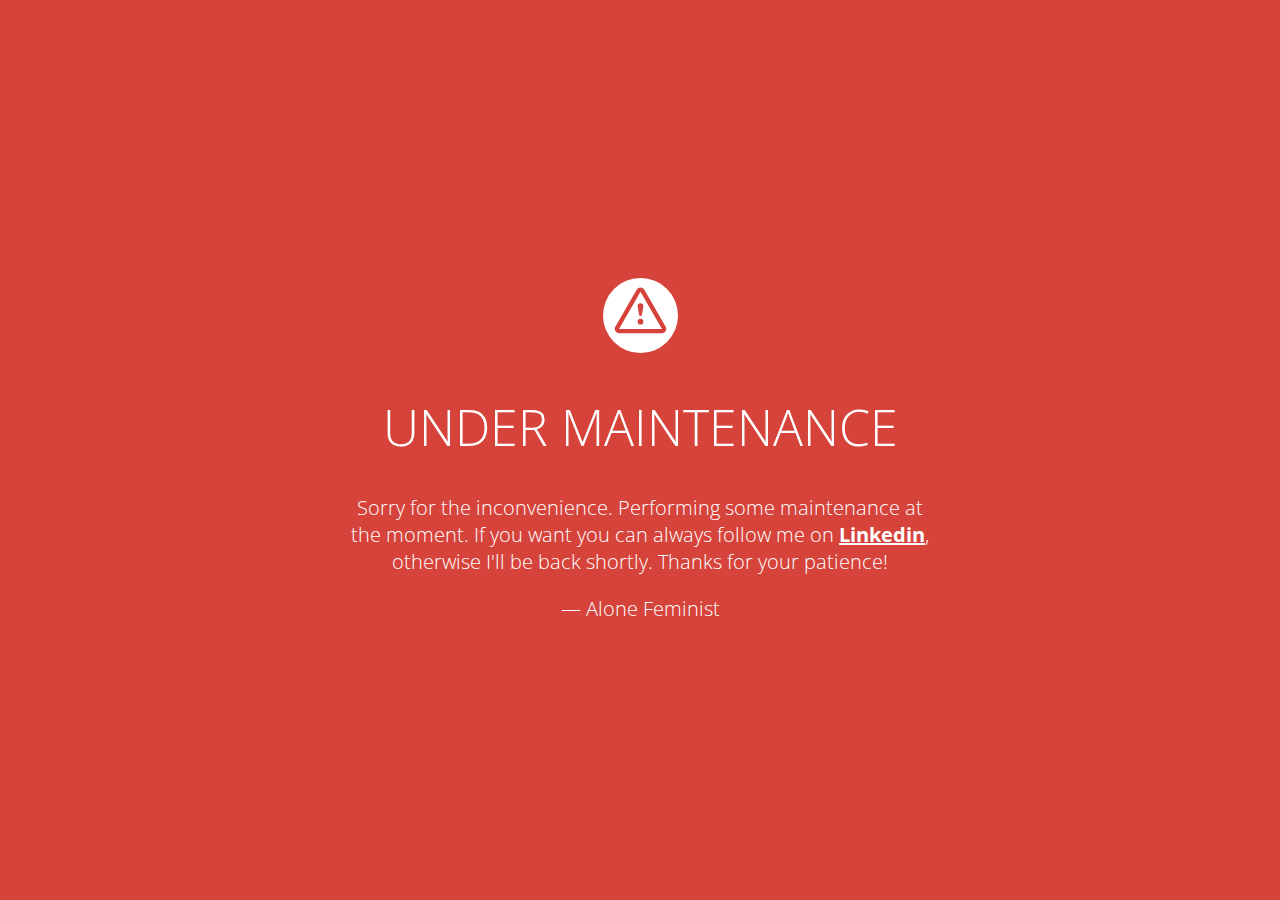
<file: maintain.html>
<!DOCTYPE html>
<html lang="en">

<head>

    <meta property='og:title' content='This is title2' />
    <meta property='og:image' content='https://www.w3schools.com/howto/img_forest.jpg' />
    <meta property='og:description' content='DESCRIPTION OF YOUR SITE' />
    <meta property='og:url' content='http://maintain.nojha.in/' />
    <meta property='og:image:width' content='1200' />
    <meta property='og:image:height' content='627' />

    <meta property="og:type" content='website' />

    <meta charset="UTF-8">
    <meta http-equiv="X-UA-Compatible" content="IE=edge">
    <meta name="viewport" content="width=device-width, initial-scale=1.0">

    <link href="https://fonts.googleapis.com/css?family=Open+Sans:300,400,700" rel="stylesheet">

    <style>
        html,
        body {
            padding: 0;
            margin: 0;
            width: 100%;
            height: 100%;
        }

        * {
            box-sizing: border-box;
        }

        body {
            text-align: center;
            padding: 0;
            background: #d6433b;
            color: #fff;
            font-family: Open Sans;
        }

        h1 {
            font-size: 50px;
            font-weight: 100;
            text-align: center;
        }

        body {
            font-family: Open Sans;
            font-weight: 100;
            font-size: 20px;
            color: #fff;
            text-align: center;
            display: -webkit-box;
            display: -ms-flexbox;
            display: flex;
            -webkit-box-pack: center;
            -ms-flex-pack: center;
            justify-content: center;
            -webkit-box-align: center;
            -ms-flex-align: center;
            align-items: center;
        }

        article {
            display: block;
            width: 700px;
            padding: 50px;
            margin: 0 auto;
        }

        a {
            color: #fff;
            font-weight: bold;
        }

        a:hover {
            text-decoration: none;
        }

        svg {
            width: 75px;
            margin-top: 1em;
        }
    </style>

</head>

<body>
    <article>
        <svg xmlns="http://www.w3.org/2000/svg" viewBox="0 0 202.24 202.24">
            <defs>
                <style>
                    .cls-1 {
                        fill: #fff;
                    }
                </style>
            </defs>
            <title>Asset 3</title>
            <g id="Layer_2" data-name="Layer 2">
                <g id="Capa_1" data-name="Capa 1">
                    <path class="cls-1"
                        d="M101.12,0A101.12,101.12,0,1,0,202.24,101.12,101.12,101.12,0,0,0,101.12,0ZM159,148.76H43.28a11.57,11.57,0,0,1-10-17.34L91.09,31.16a11.57,11.57,0,0,1,20.06,0L169,131.43a11.57,11.57,0,0,1-10,17.34Z" />
                    <path class="cls-1"
                        d="M101.12,36.93h0L43.27,137.21H159L101.13,36.94Zm0,88.7a7.71,7.71,0,1,1,7.71-7.71A7.71,7.71,0,0,1,101.12,125.63Zm7.71-50.13a7.56,7.56,0,0,1-.11,1.3l-3.8,22.49a3.86,3.86,0,0,1-7.61,0l-3.8-22.49a8,8,0,0,1-.11-1.3,7.71,7.71,0,1,1,15.43,0Z" />
                </g>
            </g>
        </svg>
        <h1>UNDER MAINTENANCE</h1>
        <div>
            <p>Sorry for the inconvenience. Performing some maintenance at the moment. If you want you can always follow
                me on <a href="#">Linkedin</a>, otherwise I'll be back shortly.
                Thanks for your patience!</p>
            <p>&mdash; Alone Feminist</p>
        </div>
    </article>
</body>

</html>
</file>
